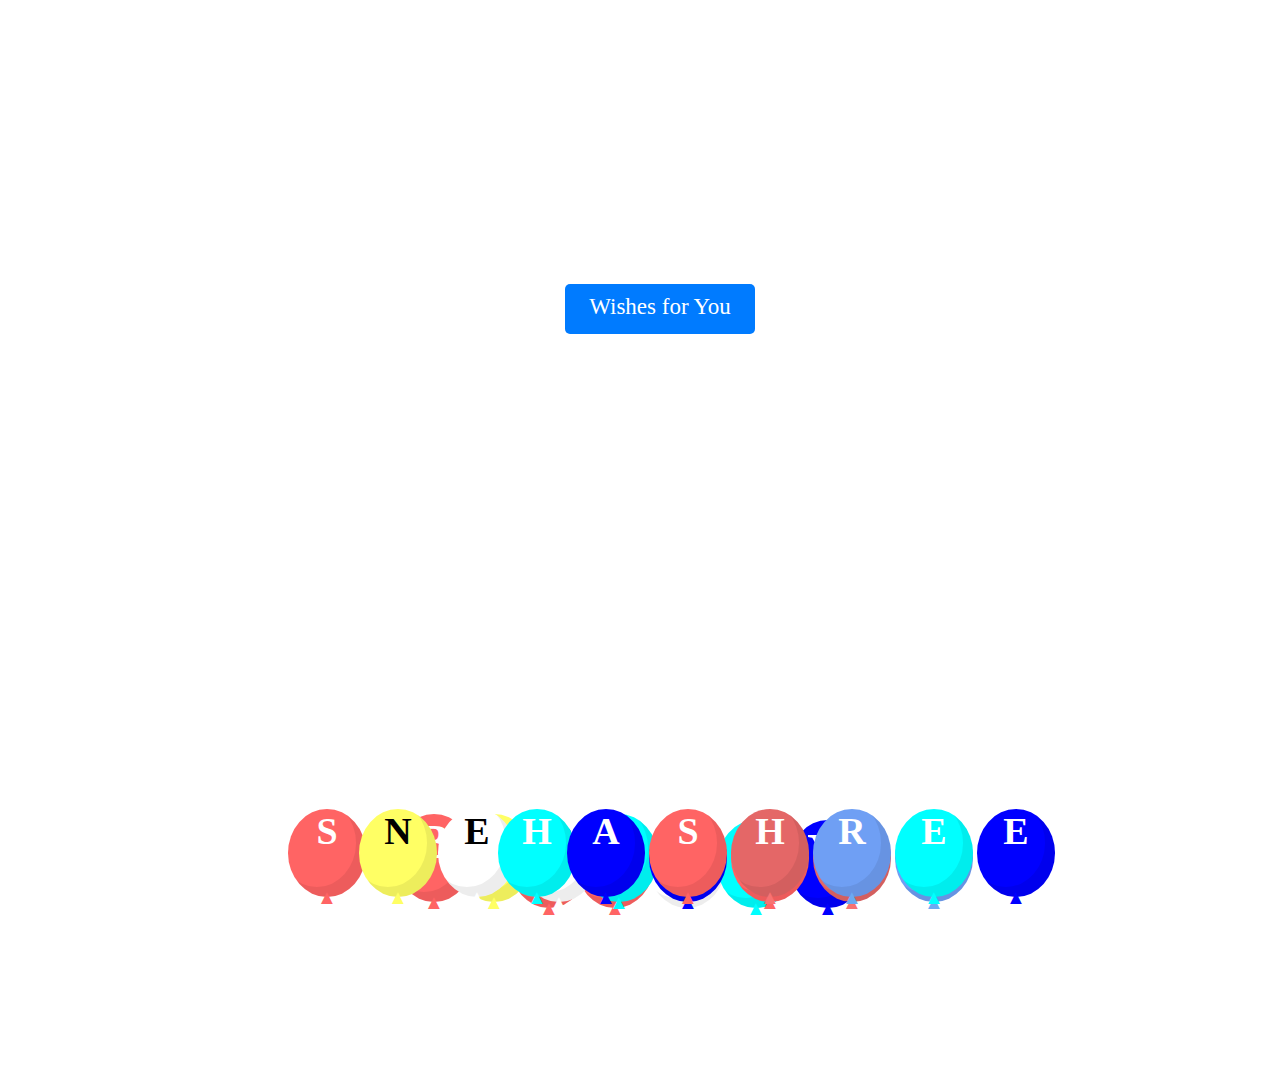
<file: index.html>
<!DOCTYPE html>
<html lang="en">
<head>
    <meta charset="UTF-8">
    <meta name="viewport" content="width=device-width, initial-scale=1.0">
    <title>Happy Birthday</title>
    <link rel="stylesheet" href="./public/style.css">
</head>

<body>
    <div class="balloon_container">
        <div class="balloon balloon1">H</div>
        <div class="balloon balloon1">A</div>
        <div class="balloon balloon1">P</div>
        <div class="balloon balloon1">P</div>
        <div class="balloon balloon1">Y</div>
    </div>
    
    <div class="balloon_container">
        <div class="balloon balloon2">B</div>
        <div class="balloon balloon2">I</div>
        <div class="balloon balloon2">R</div>
        <div class="balloon balloon2">T</div>
        <div class="balloon balloon2">H</div>
        <div class="balloon balloon2">D</div>
        <div class="balloon balloon2">A</div>
        <div class="balloon balloon2">Y</div>
    </div>

    <div class="balloon_container">
        <div class="balloon balloon3">S</div>
        <div class="balloon balloon3">N</div>
        <div class="balloon balloon3">E</div>
        <div class="balloon balloon3">H</div>
        <div class="balloon balloon3">A</div>
        <div class="balloon balloon3">S</div>
        <div class="balloon balloon3">H</div>
        <div class="balloon balloon3">R</div>
        <div class="balloon balloon3">E</div>
        <div class="balloon balloon3">E</div>
        
    </div>

    <a href="wish-cards.html">Wishes for You</a>


</body>
</html>
</file>
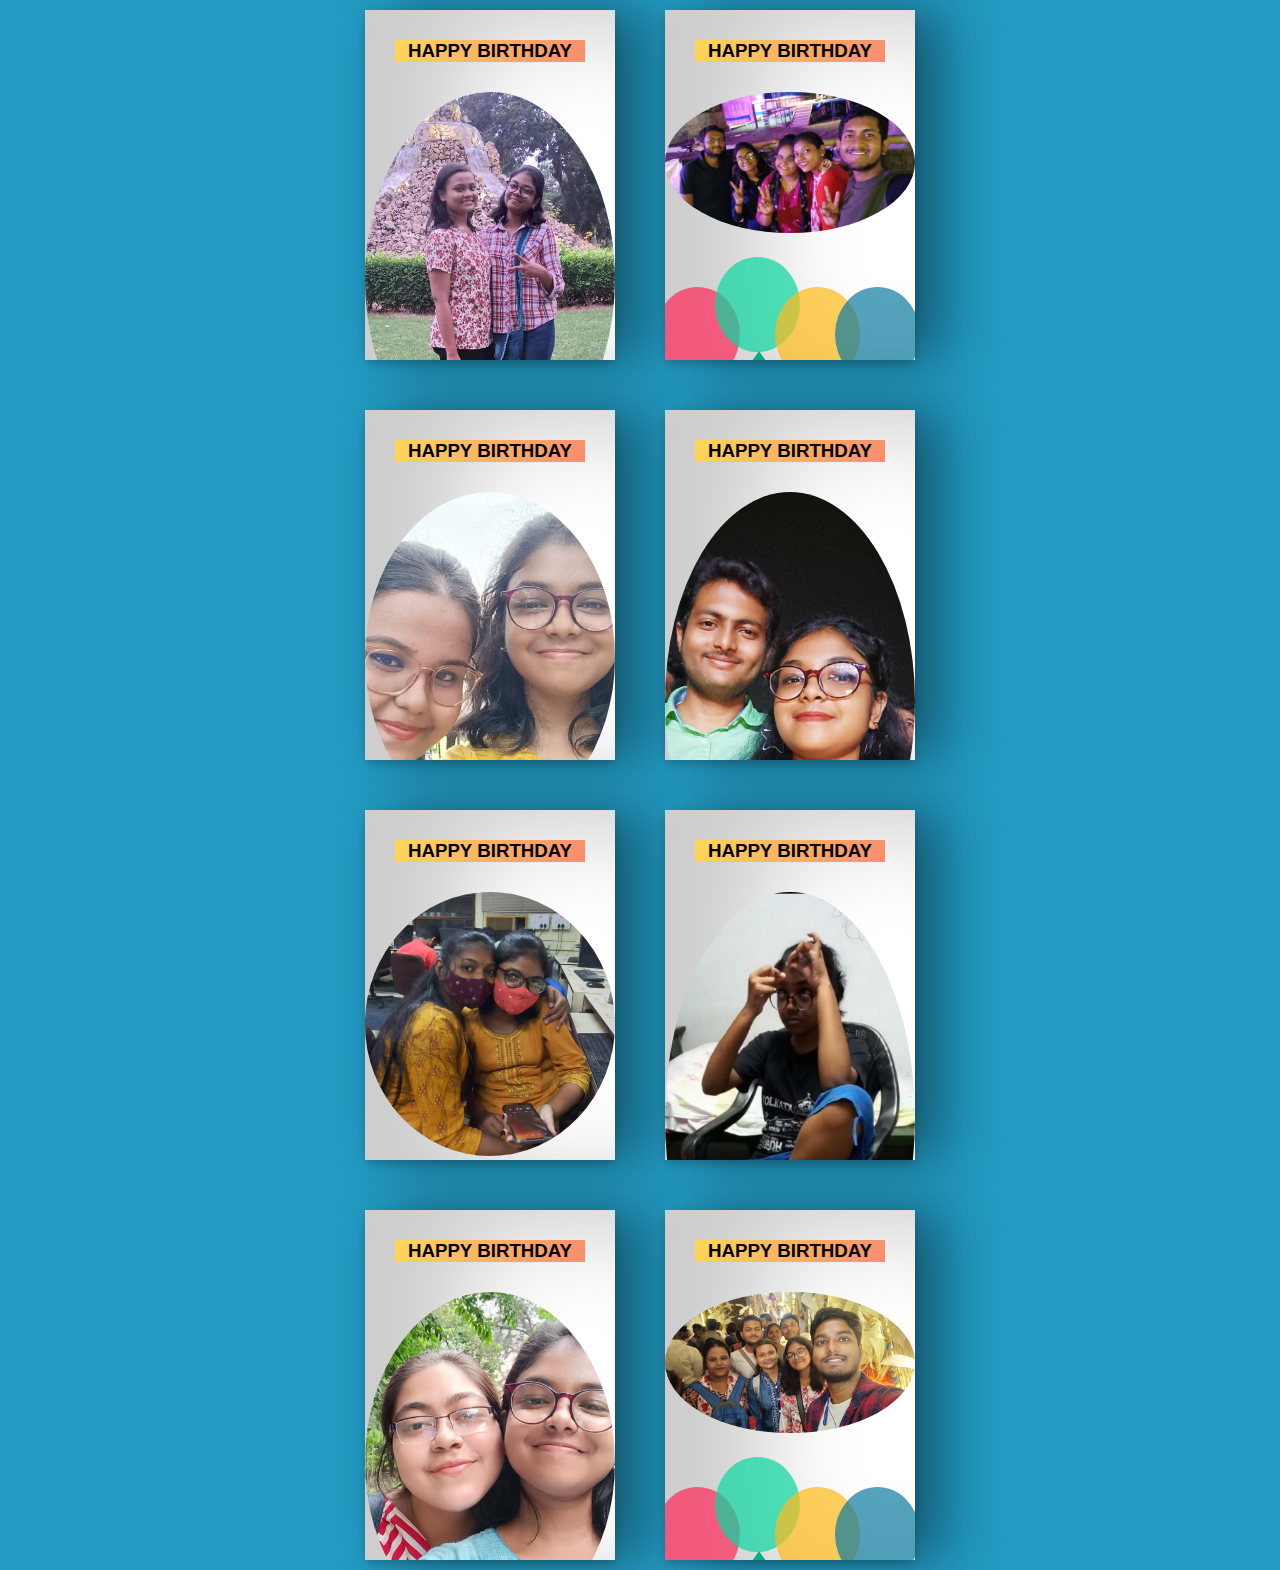
<file: wish-cards.html>
<!DOCTYPE html>
<html lang="en">
  <head>
    <meta charset="UTF-8" />
    <meta http-equiv="X-UA-Compatible" content="IE=edge" />
    <meta name="viewport" content="width=device-width, initial-scale=1.0" />
    <title>Happy Birthday</title>
    <!-- CSS -->
    <link rel="stylesheet" href="./public/style2.css" />
    <!-- <link rel="stylesheet" href="https://cdn.jsdelivr.net/npm/bootstrap@5.3.1/dist/css/bootstrap.min.css"> -->
  </head>
  <body>

  <!-- page1 -->
  <div class="page">
    <div class="birthdayCard">
      <!-- 1st card on the 1st page -->
      <div class="cardFront">
        <h3 class="happy">HAPPY BIRTHDAY</h3>
        <div class="person-photo">
          <img src="public/images/6.jpg" alt="Birthday Person's Photo">
        </div>
        <div class="balloons">
          <div class="balloon-1"></div>
          <div class="balloon-2"></div>
          <div class="balloon-3"></div>
          <div class="balloon-4"></div>
        </div>
      </div>
      <div class="cardInside">
        <h3 class="back">HAPPY BIRTHDAY</h3>
        <p>Dear Friend,</p>
        <p>
          Happy birthday Miss coder 🥳 code well & live well ❤

        </p>
        <p class="name">Sam</p>
      </div>
    </div>


    <div class="birthdayCard">
      <!-- 2st card on the 1st page -->
        <div class="cardFront">
          <h3 class="happy">HAPPY BIRTHDAY</h3>
          <div class="person-photo">
            <img src="./public/images/4.jpg" alt="Birthday Person's Photo">
          </div>
          <div class="balloons">
            <div class="balloon-1"></div>
            <div class="balloon-2"></div>
            <div class="balloon-3"></div>
            <div class="balloon-4"></div>
          </div>
        </div>
        <div class="cardInside">
          <h3 class="back">HAPPY BIRTHDAY</h3>
          <!-- <p>Dear Friend,</p> -->
          <p>
            Wish You A very Happy Birthday, Snehashree!💕Hope, your life remains filled with unique adventures and chapters just like a Anime World😉.আরও বেশি করে পড়, আরও বেশি করে ঘুমা, আরো বেশি করে গান Practice কর 😌
            আর আমাদের কেও একটু শোনাস মাঝে-সাজে🍰
          </p>
          <p class="name">Saumalya</p>
        </div>
      </div>
    </div>



    <!-- page2 -->
    <div class="page">
      <div class="birthdayCard">
        <!-- 1st card on the 1st page -->
        <div class="cardFront">
          <h3 class="happy">HAPPY BIRTHDAY</h3>
          <div class="person-photo">
            <img src="./public/images/8.jpg" alt="Birthday Person's Photo" >
          </div>
          <div class="balloons">
            <div class="balloon-1"></div>
            <div class="balloon-2"></div>
            <div class="balloon-3"></div>
            <div class="balloon-4"></div>
          </div>
        </div>
        <div class="cardInside">
          <h3 class="back">HAPPY BIRTHDAY</h3>
          <p>Dear Friend,</p>
          <p>
            Sending you a truckload virtual hugs🫂 and love♥, wishing you another wonderful year of happiness and joy🥳.
Happy birthday🎂 dear Snehu😘😘.
          </p>
          <p class="name">Arpita</p>
        </div>
      </div>
  
  
      <div class="birthdayCard">
        <!-- 2st card on the 1st page -->
          <div class="cardFront">
            <h3 class="happy">HAPPY BIRTHDAY</h3>
            <div class="person-photo">
              <img src="./public/images/10.jpg" alt="Birthday Person's Photo">
            </div>
            <div class="balloons">
              <div class="balloon-1"></div>
              <div class="balloon-2"></div>
              <div class="balloon-3"></div>
              <div class="balloon-4"></div>
            </div>
          </div>
          <div class="cardInside">
            <h3 class="back">HAPPY BIRTHDAY</h3>
            <p>Dear Friend,</p>
            <p>
              শুভ জন্মদিন স্নেহাশ্রী। খুব ভালো থাক, সুস্থ থাক । নিজের সব স্বপ্ন পূরণ কর। খুব ভালোভাবে কাটাস দিনটা ❤❤❤
            </p>
            <p class="name">Sayan</p>
          </div>
        </div>
      </div>    


      <!-- page3 -->
      <div class="page">
        <div class="birthdayCard">
          <!-- 1st card on the 1st page -->
          <div class="cardFront">
            <h3 class="happy">HAPPY BIRTHDAY</h3>
            <div class="person-photo">
              <img src="./public/images/9.jpg" alt="Birthday Person's Photo">
            </div>
            <div class="balloons">
              <div class="balloon-1"></div>
              <div class="balloon-2"></div>
              <div class="balloon-3"></div>
              <div class="balloon-4"></div>
            </div>
          </div>
          <div class="cardInside">
            <h3 class="back">HAPPY BIRTHDAY</h3>
            <p>Dear Friend,</p>
            <p>
              Happy birthday snehu🎂🍫🍭 khub valo thak..Sab swapno puron kor..Ar gaan ta chaliye jaas❤❤
            </p>
            <p class="name">Piyasa</p>
          </div>
        </div>
    
    
        <div class="birthdayCard">
          <!-- 2st card on the 1st page -->
            <div class="cardFront">
              <h3 class="happy">HAPPY BIRTHDAY</h3>
              <div class="person-photo">
                <img src="./public/images/12.jpg" alt="Birthday Person's Photo">
              </div>
              <div class="balloons">
                <div class="balloon-1"></div>
                <div class="balloon-2"></div>
                <div class="balloon-3"></div>
                <div class="balloon-4"></div>
              </div>
            </div>
            <div class="cardInside">
              <h3 class="back">HAPPY BIRTHDAY</h3>
              <p>Dear Friend,</p>
              <p>
                Happy Birthday, Snehashree! 🎉 May your day be filled with laughter, joy, and all the things that make you smile. Here's to another year of amazing adventures and unforgettable memories. Cheers to you!🎂🥳
              </p>
              <p class="name">Raj</p>
            </div>
          </div>
        </div>


        <!-- page4 -->
        <div class="page">
          <div class="birthdayCard">
            <!-- 1st card on the 1st page -->
            <div class="cardFront">
              <h3 class="happy">HAPPY BIRTHDAY</h3>
              <div class="person-photo">
                <img src="./public/images/7.jpg" alt="Birthday Person's Photo">
              </div>
              <div class="balloons">
                <div class="balloon-1"></div>
                <div class="balloon-2"></div>
                <div class="balloon-3"></div>
                <div class="balloon-4"></div>
              </div>
            </div>
            <div class="cardInside">
              <h3 class="back">HAPPY BIRTHDAY</h3>
              <p>Dear Friend,</p>
              <p>
                Wish you the happiest birthday snehashree🎂🥳🎂may all your wishes come true❤❤stay healthy and blessed🎉🎉
              </p>
              <p class="name">Trishita</p>
            </div>
          </div>
      
      
          <div class="birthdayCard">
            <!-- 2st card on the 1st page -->
              <div class="cardFront">
                <h3 class="happy">HAPPY BIRTHDAY</h3>
                <div class="person-photo">
                  <img src="./public/images/11.jpg" alt="Birthday Person's Photo">
                </div>
                <div class="balloons">
                  <div class="balloon-1"></div>
                  <div class="balloon-2"></div>
                  <div class="balloon-3"></div>
                  <div class="balloon-4"></div>
                </div>
              </div>
              <div class="cardInside">
                <h3 class="back">HAPPY BIRTHDAY</h3>
                <p>Dear Friend,</p>
                <p>
                  Many many happy returns  of the day happy Birthday senhu 🥳🎆🧁
                </p>
                <p class="name">Papai</p>
              </div>
            </div>
          </div>


</body>
</html>
</file>
<file: public/style.css>
body{
    margin: 20px;
    background: url("https://cdn.shopify.com/s/files/1/0257/6718/2416/files/Party-Background-green-with-presents.jpg?v=1595051600");
    text-align: center;
    background-size: cover;
    background-position: center;
    width: 100%;
    height: 100vh;
    overflow: hidden;
}

.balloon_container{
    position: relative;
    bottom: -800px;

}

.balloon:before {
    content:"▲";
    font-size:20px;
    color:hsl(215,30%,50%);
    display:block;
    text-align:center;
    width:100%;
    position:absolute;
    bottom:-12px;
    z-index:-100;
}
  

.balloon{
    display: inline-block;
    width: 78px;
    height: 88px;
    border-radius: 80%;
    position: relative;
    box-shadow: inset -10px -10px 0 rgba(0, 0, 0, 0.07);
    transition: transform 0.5s ease;
    z-index: 10;
    transform-origin: bottom center;
    color: white;
    font-weight: bold;
    font-family: cursive;
}

.balloon1{
    animation: balloons1 forwards;
    font-size: 58px;
}
.balloon2{
    animation: balloons2 forwards;
    font-size: 48px;
    top: -94px;
}
.balloon3{
    animation: balloons3 forwards;
    font-size: 38px;
    bottom: 187px;
}

/* animation keyframes */

@keyframes balloons1{
    0%{ transform:translateY(0) rotate3d(1,1,1,90deg);opacity: 1;}
    10%{ transform:translateY(-60vh) rotate3d(1,1,1,180deg);opacity: 1;}
    100%{ transform:translateY(-800px) rotate3d(1,1,1,360deg);opacity: 1;}
}

@keyframes balloons2{
    0%{ transform:translateY(10vh) rotate(360deg);opacity: 1;}
    10%{ transform:translateY(-10vh) rotate(180deg);opacity: 1;}
    100%{ transform:translateY(-700px) rotate(0deg);opacity: 1;}
}

@keyframes balloons3{
    0%{ transform:translateY(10vh) rotate(360deg);opacity: 1;}
    10%{ transform:translateY(-10vh) rotate(180deg);opacity: 1;}
    100%{ transform:translateY(-600px) rotate(0deg);opacity: 1;}
}

/* fill the color and set animation */

/* balloon1 */
.balloon1:nth-child(1){background: rgba(255,100,100); animation-duration: 3.0s; left: 53px;}
.balloon1:nth-child(1):before{ color: rgba(255,100,100); }

.balloon1:nth-child(2){background: rgba(255,100,100); animation-duration: 4.1s; left: 37px;}
.balloon1:nth-child(2):before{ color: rgba(255,100,100); }

.balloon1:nth-child(3){background: rgba(255,255,255); animation-duration: 5.2s; left: 27px;color: black;}
.balloon1:nth-child(3):before{ color: rgba(255,255,255); }

.balloon1:nth-child(4){background: rgba(0,255,255); animation-duration: 6.3s; left: 14px;}
.balloon1:nth-child(4):before{ color: rgba(0,255,255); }

.balloon1:nth-child(5){background: rgba(0,0,255); animation-duration: 4.4s; left: 4px;}
.balloon1:nth-child(5):before{ color: rgba(0,0,255); }

/* balloon2 */
.balloon2:nth-child(1){background: rgba(255,100,100); animation-duration: 3.0s; left: 61px;}
.balloon2:nth-child(1):before{ color: rgba(255,100,100); }

.balloon2:nth-child(2){background: rgba(255,255,100); animation-duration: 3.1s; left: 39px;}
.balloon2:nth-child(2):before{ color: rgba(255,255,100); }

.balloon2:nth-child(3){background: rgba(255,255,255); animation-duration: 5.2s; left: 22px;color: black;}
.balloon2:nth-child(3):before{ color: rgba(255,255,255); }

.balloon2:nth-child(4){background: rgba(0,255,255); animation-duration: 6.3s; }
.balloon2:nth-child(4):before{ color: rgba(0,255,255); }

.balloon2:nth-child(5){background: rgba(0,0,255); animation-duration: 4.4s; left: -13px;}
.balloon2:nth-child(5):before{ color: rgba(0,0,255); }

.balloon2:nth-child(6){background: rgb(255,100,100); animation-duration: 4.4s; left: -13px;}
.balloon2:nth-child(6):before{ color: rgba(255,100,100); }

.balloon2:nth-child(7){background: rgb(228, 103, 103); animation-duration: 4.4s; left: -13px;}
.balloon2:nth-child(7):before{ color: rgb(248, 114, 114); }

.balloon2:nth-child(8){background: rgb(111, 159, 244); animation-duration: 4.4s; left: -13px;}
.balloon2:nth-child(8):before{ color: rgb(107, 170, 242); }

/* balloon3 */
.balloon3:nth-child(1){background: rgba(255,100,100); animation-duration: 6s; left: 36px;}
.balloon3:nth-child(1):before{ color: rgba(255,100,100); }

.balloon3:nth-child(2){background: rgba(255,255,100); animation-duration: 3.1s; left: 25px;color: black;}
.balloon3:nth-child(2):before{ color: rgba(255,255,100); }

.balloon3:nth-child(3){background: rgba(255,255,255); animation-duration: 5.2s; left: 22px;color: black;}
.balloon3:nth-child(3):before{ color: rgba(255,255,255); }

.balloon3:nth-child(4){background: rgba(0,255,255); animation-duration: 6.3s; }
.balloon3:nth-child(4):before{ color: rgba(0,255,255); }

.balloon3:nth-child(5){background: rgba(0,0,255); animation-duration: 4.4s; left: -13px;}
.balloon3:nth-child(5):before{ color: rgba(0,0,255); }

.balloon3:nth-child(6){background: rgb(255,100,100); animation-duration: 4.4s; left: -13px;}
.balloon3:nth-child(6):before{ color: rgba(255,100,100); }

.balloon3:nth-child(7){background: rgb(228, 103, 103); animation-duration: 4.4s; left: -13px;}
.balloon3:nth-child(7):before{ color: rgb(248, 114, 114); }

.balloon3:nth-child(8){background: rgb(111, 159, 244); animation-duration: 4.4s; left: -13px;}
.balloon3:nth-child(8):before{ color: rgb(107, 170, 242); }

.balloon3:nth-child(9){background: rgba(0,255,255); animation-duration: 6.3s; left: -13px;}
.balloon3:nth-child(9):before{ color: rgba(0,255,255); }

.balloon3:nth-child(10){background: rgba(0,0,255); animation-duration: 4.4s; left: -13px;}
.balloon3:nth-child(10):before{ color: rgba(0,0,255); }


.balloon:hover{
    display: none;
}


/* button */
/* Style for the link */
a {
    height: 30px;
    width: 150px;
    font-size: 23px;
    display: inline-block;
    padding: 10px 20px;
    bottom: 10px;
    background-color: #007bff; /* Change this to your desired background color */
    color: #fff; /* Text color */
    text-decoration: none; /* Remove underlines from the link */
    border-radius: 5px; /* Rounded corners */
    transition: background-color 0.3s ease; /* Smooth background color transition */
}

/* Hover effect */
a:hover {
    background-color: #d6e947; /* Change this to your desired hover background color */
}
</file>
<file: public/style2.css>
body {
  display: flex;
  flex-wrap: wrap; /* Allow cards to wrap to the next line when the viewport is narrow */
  gap: 30px; /* Adjust the gap between cards */
  align-items: baseline; /* Align cards to their baselines */
  background-color: #239ac2;
  justify-content: center; /* Center the cards horizontally */
  min-height: 100vh; /* Ensure the body takes up at least the full viewport height */
  margin: 0; /* Remove default margin */
}

.page {
  display: flex;
  flex-wrap: wrap;
  gap: 30px;
  justify-content: center;
  width: 100%; /* Ensure each page takes up the full width */
}

.birthdayCard {
  position: relative;
  width: 250px;
  height: 350px;
  cursor: pointer;
  background-color: #fff; /* Card background color */
  box-shadow: 0 4px 8px rgba(0, 0, 0, 0.2); /* Add a simple shadow effect */
  border-radius: 8px; /* Add rounded corners to the card */
  transition: transform 0.5s ease; /* Smooth transition for hover effect */
  margin: 10px; /* Adjust margin to create space between cards */
}

/* Add hover effect for cards */
.birthdayCard:hover {
  transform: scale(1.05); /* Enlarge the card slightly on hover */
}


.birthdayCard:hover {
  transform: perspective(2500px) rotate(5deg);
  box-shadow: inset 100px 20px 100px rgba(0, 0, 0, 0.2),
    0 10px 100px rgba(0, 0, 0, 0.5);
}

.birthdayCard:hover .cardFront {
  transform: rotateY(-160deg);
}

.birthdayCard:hover .happy {
  visibility: hidden;
}

.cardFront {
  position: relative;
  background-color: #fff;
  width: 250px;
  height: 350px;
  overflow: hidden;
  transform-origin: left;
  box-shadow: inset 100px 20px 100px rgba(0, 0, 0, 0.2),
    30px 0 50px rgba(0, 0, 0, 0.4);
  transition: 0.6s;
}

.happy {
  font-family: Tahoma, sans-serif;
  text-align: center;
  margin: 30px;
  background-image: linear-gradient(120deg, #ffd856 0%, #f98c6e 100%);
  transition: 0.1s;
}

.balloons {
  position: absolute;
}

.balloon-1,
.balloon-2,
.balloon-3,
.balloon-4 {
  position: absolute;
  width: 85px;
  height: 95px;
  border-radius: 50%;
}

.balloon-1 {
  background-color: rgba(255, 40, 90, 0.7);
  left: -10px;
  top: 50px;
}

.balloon-2 {
  background-color: rgba(9, 215, 160, 0.7);
  left: 50px;
  top: 20px;
}

.balloon-3 {
  background-color: rgba(255, 186, 26, 0.7);
  left: 110px;
  top: 50px;
}

.balloon-4 {
  background-color: rgba(12, 122, 159, 0.7);
  left: 170px;
  top: 50px;
}

.balloon-1::before,
.balloon-2::before,
.balloon-3::before,
.balloon-4::before {
  content: "";
  position: absolute;
  width: 1px;
  height: 155px;
  background-color: #ffc848;
  top: 95px;
  left: 43px;
}

.balloon-1::after,
.balloon-2::after,
.balloon-3::after,
.balloon-4::after {
  content: "";
  position: absolute;
  border-right: 7px solid transparent;
  border-left: 7px solid transparent;
  top: 94px;
  left: 37px;
}

.balloon-1::after {
  border-bottom: 10px solid #ff3e6b;
}

.balloon-2::after {
  border-bottom: 10px solid #04b183;
}

.balloon-3::after {
  border-bottom: 10px solid #ffc94c;
}

.balloon-4::after {
  border-bottom: 10px solid #13a9bd;
}

.cardInside {
  position: absolute;
  background-color: #fff;
  width: 250px;
  height: 350px;
  z-index: -1;
  left: 0;
  top: 0;
  box-shadow: inset 100px 20px 100px rgba(0, 0, 0, 0.2);
}

p {
  margin: 40px;
  color: #333;
}

.name {
  position: absolute;
  left: 145px;
  top: 280px;
  color: #333;
}

.back {
  font-family: Tahoma, sans-serif;
  color: #333;
  text-align: center;
  margin: 30px;
  outline-color: #333;
  outline-style: dotted;
}

.person-photo img {
  max-width: 100%;
  border-radius: 50%;

}
</file>
